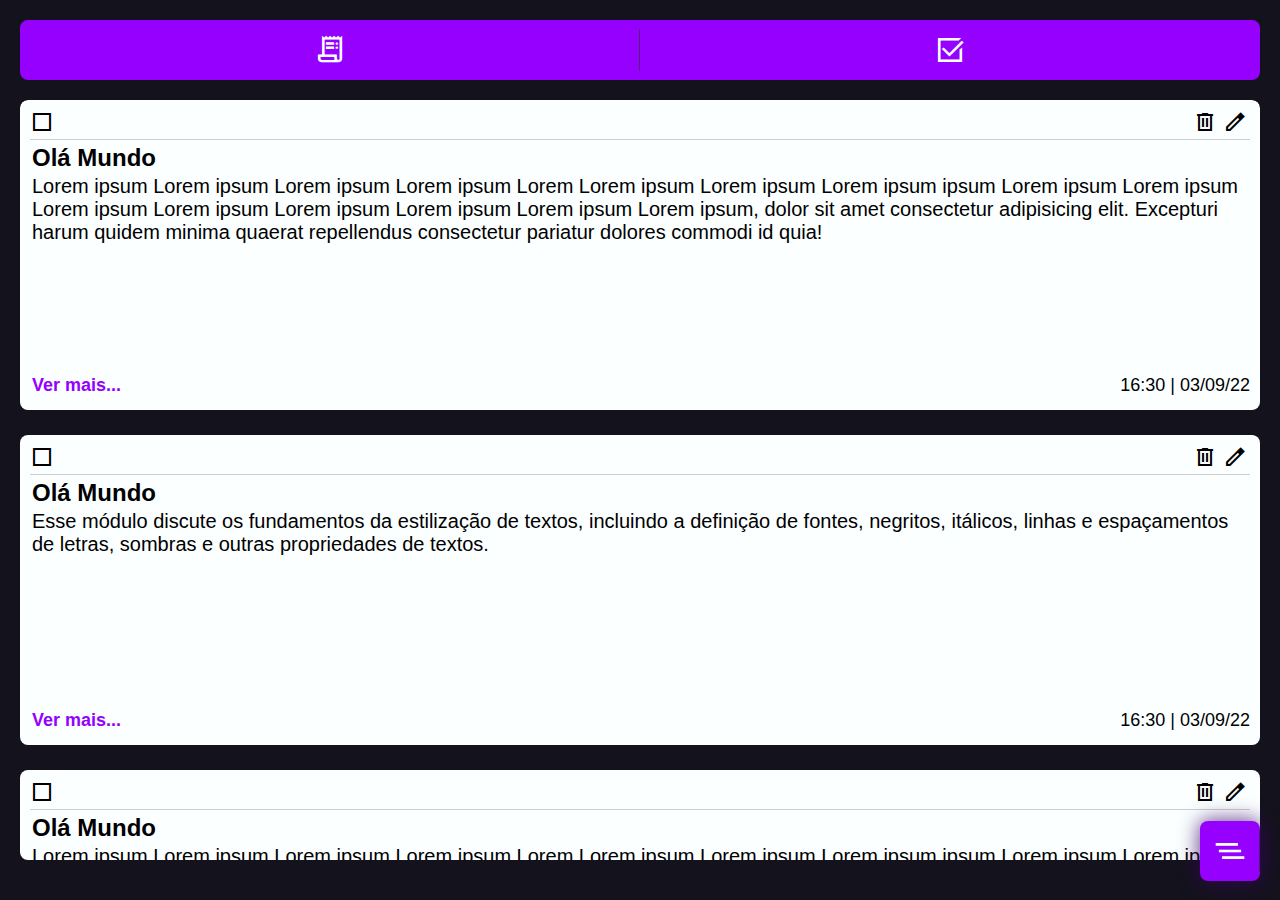
<file: index.html>
<!DOCTYPE html>
<html lang="pt-BR">
<head>

  <meta charset="UTF-8">
  <meta http-equiv="X-UA-Compatible" content="IE=edge">
  <meta name="viewport" content="width=device-width, initial-scale=1.0">

  <!-- Titúlo -->
  <title>App Notas</title>

  <!-- CSS Reset -->
  <link rel="stylesheet" href="./reset.css">

  <!-- CSS Mobile -->
  <link rel="stylesheet" href="./mobile.css">

  <!-- Google Icons -->
  <link rel="stylesheet" href="https://fonts.googleapis.com/css2?family=Material+Symbols+Sharp:opsz,wght,FILL,GRAD@20..48,100..700,0..1,-50..200" />
  <link rel="stylesheet" href="https://fonts.googleapis.com/css2?family=Material+Symbols+Rounded:opsz,wght,FILL,GRAD@48,200,0,0" />
  <link rel="stylesheet" href="https://fonts.googleapis.com/css2?family=Material+Symbols+Sharp:opsz,wght,FILL,GRAD@48,200,0,0" />
  <link rel="stylesheet"
    href="https://fonts.googleapis.com/css2?family=Material+Symbols+Outlined:opsz,wght,FILL,GRAD@48,200,0,0" />
</head>

<body>
  
  <div id="container">

    <div id="navegacao">
      <button id="to--do--list"><a href="./todolist.html"><span class="material-symbols-sharp">receipt_long</span></a></button>
      <div id="notas--concluidas"><span class="material-symbols-sharp">select_check_box</span></div>
    </div>

    <ul id="container--notas">
        <li class="corpo--nota">
          <div class="nota--menu">
            <button><span class="material-symbols-sharp">check_box_outline_blank</span></button>
            <button><span class="material-symbols-sharp">delete</span></button>
            <button><span class="material-symbols-sharp">edit</span></button>
          </div>
          <h1 class="nota--titulo">Olá Mundo</h1>
          <p class="nota--texto">Lorem ipsum Lorem ipsum Lorem ipsum Lorem ipsum Lorem Lorem ipsum Lorem ipsum Lorem ipsum ipsum Lorem ipsum Lorem ipsum Lorem ipsum Lorem ipsum Lorem ipsum Lorem ipsum Lorem ipsum Lorem ipsum, dolor sit amet consectetur adipisicing elit. Excepturi harum quidem minima quaerat repellendus consectetur pariatur dolores commodi id quia!</p>
          <div class="nota--info">
            <a>Ver mais...</a>
            <time datetime="2022-09-03T16:30"> 16:30 | 03/09/22</time>
          </div>
        </li>
        <li class="corpo--nota">
          <div class="nota--menu">
            <button><span class="material-symbols-sharp">check_box_outline_blank</span></button>
            <button><span class="material-symbols-sharp">delete</span></button>
            <button><span class="material-symbols-sharp">edit</span></button>
          </div>
          <h1 class="nota--titulo">Olá Mundo</h1>
          <p class="nota--texto">Esse módulo discute os fundamentos da estilização de textos, incluindo a definição de fontes, negritos, itálicos, linhas
          e espaçamentos de letras, sombras e outras propriedades de textos.</p>
          <div class="nota--info">
            <a>Ver mais...</a>
            <time datetime="2022-09-03T16:30"> 16:30 | 03/09/22</time>
          </div>
        </li>
        <li class="corpo--nota">
          <div class="nota--menu">
            <button><span class="material-symbols-sharp">check_box_outline_blank</span></button>
            <button><span class="material-symbols-sharp">delete</span></button>
            <button><span class="material-symbols-sharp">edit</span></button>
          </div>
          <h1 class="nota--titulo">Olá Mundo</h1>
          <p class="nota--texto">Lorem ipsum Lorem ipsum Lorem ipsum Lorem ipsum Lorem Lorem ipsum Lorem ipsum Lorem ipsum ipsum
            Lorem ipsum Lorem ipsum Lorem ipsum Lorem ipsum Lorem ipsum Lorem ipsum Lorem ipsum Lorem ipsum, dolor sit amet
            consectetur adipisicing elit. Excepturi harum quidem minima quaerat repellendus consectetur pariatur dolores commodi
            id quia!</p>
          <div class="nota--info">
            <a>Ver mais...</a>
            <time datetime="2022-09-03T16:30"> 16:30 | 03/09/22</time>
          </div>
        </li>
        <li class="corpo--nota">
          <div class="nota--menu">
            <button><span class="material-symbols-sharp">check_box_outline_blank</span></button>
            <button><span class="material-symbols-sharp">delete</span></button>
            <button><span class="material-symbols-sharp">edit</span></button>
          </div>
          <h1 class="nota--titulo">Olá Mundo</h1>
          <p class="nota--texto">Lorem ipsum Lorem ipsum Lorem ipsum Lorem ipsum Lorem Lorem ipsum Lorem ipsum Lorem ipsum ipsum
            Lorem ipsum Lorem ipsum Lorem ipsum Lorem ipsum Lorem ipsum Lorem ipsum Lorem ipsum Lorem ipsum, dolor sit amet
            consectetur adipisicing elit. Excepturi harum quidem minima quaerat repellendus consectetur pariatur dolores commodi
            id quia!</p>
          <div class="nota--info">
            <a>Ver mais...</a>
            <time datetime="2022-09-03T16:30"> 16:30 | 03/09/22</time>
          </div>
        </li>
    </ul>

    <div id="menu" class="menu menu--fechado">
      <button class="botoes--menu icone--botao--abrir"><span class="material-symbols-sharp icone--menu">clear_all</span></button>
      <button id="nova--nota" onclick="menuNovaNota()" class="botoes--menu botoes--menu--fechado"><span class="material-symbols-sharp">add</span></button>
      <button class="botoes--menu botoes--menu--fechado"><span class="material-symbols-sharp">search</span></button>
      <button class="botoes--menu botoes--menu--fechado"><span class="material-symbols-sharp">settings</span></button>
      <button class="botoes--menu botoes--menu--fechado icone--botao--fechar"><span class="material-symbols-sharp">arrow_forward_ios</span></button>
    </div>

  </div>

  <div id="modal--nova--nota">

    <div class="corpo--nova--nota">
      <div class="fechar--modal--nova--nota">
        <p>Nova nota</p>
        <button onclick="menuNovaNota()"><span class="material-symbols-sharp">close</span></button>
      </div>
      <div class="inputs--nova--nota">
        <label id="label--input--text" for="">Título</label>
        <input type="text" name="input--text" id="input--text--nova--nota">
      </div>
      <div class="inputs--nova--nota">
        <label id="label--input--text" for="">Texto</label>
        <textarea name="input--textarea" id="input--textarea--nova--nota"></textarea>
      </div>

      <button id="criar--nova--nota">Confirmar</button>
    </div>
  </div>

  <script src="./script.js"></script>

</body>

</html>
</file>
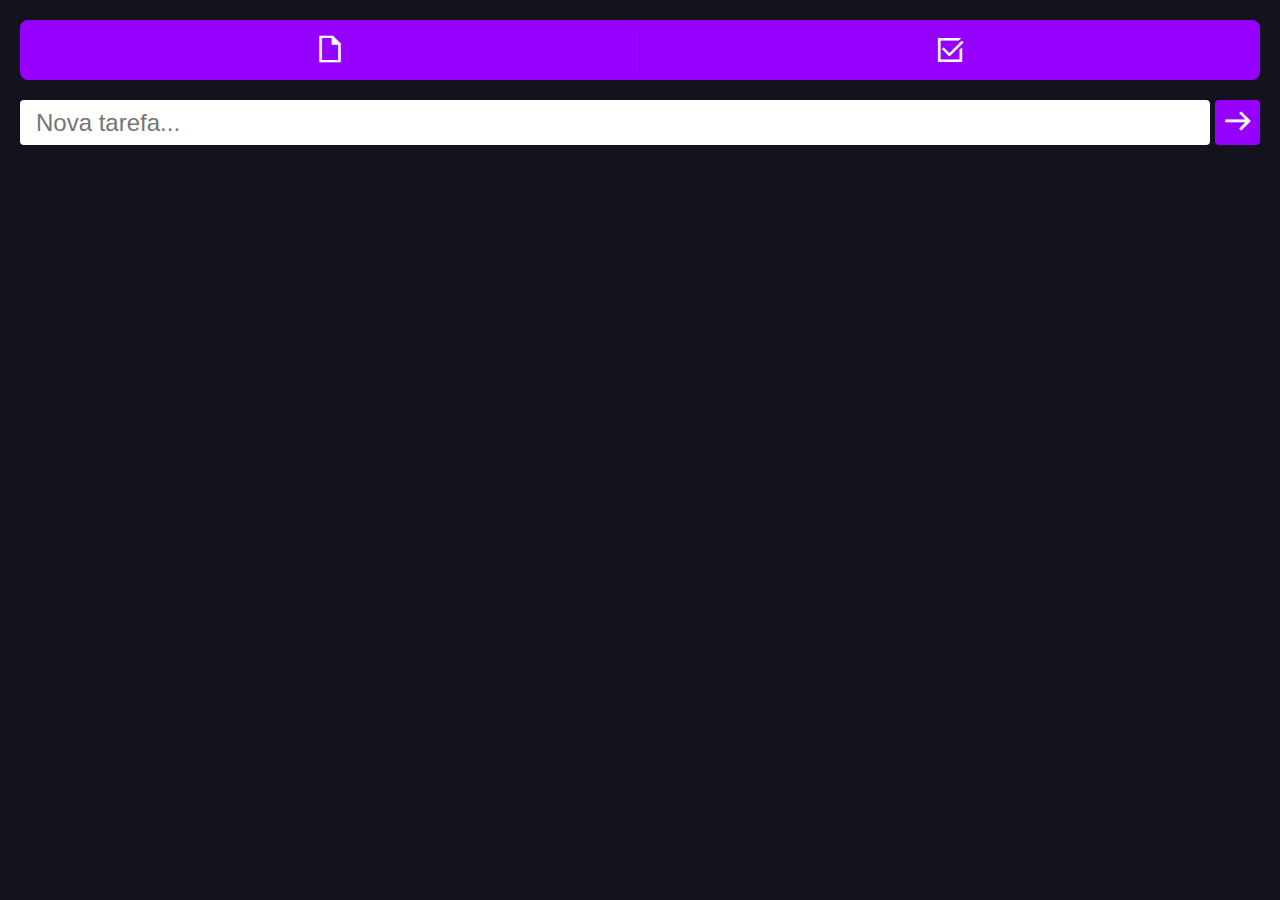
<file: todolist.html>
<!DOCTYPE html>
<html lang="pt-BR">
<head>

    <meta charset="UTF-8">
    <meta http-equiv="X-UA-Compatible" content="IE=edge">
    <meta name="viewport" content="width=device-width, initial-scale=1.0">

    <!-- Titúlo -->
    <title>App Notas</title>

    <!-- CSS Reset -->
    <link rel="stylesheet" href="./reset.css">

    <!-- CSS ToDo List -->
    <link rel="stylesheet" href="./todolist.css">

    <!-- Google Icons -->
    <link rel="stylesheet"
        href="https://fonts.googleapis.com/css2?family=Material+Symbols+Sharp:opsz,wght,FILL,GRAD@20..48,100..700,0..1,-50..200" />
    <link rel="stylesheet"
        href="https://fonts.googleapis.com/css2?family=Material+Symbols+Rounded:opsz,wght,FILL,GRAD@48,200,0,0" />
    <link rel="stylesheet"
        href="https://fonts.googleapis.com/css2?family=Material+Symbols+Sharp:opsz,wght,FILL,GRAD@48,200,0,0" />
    <link rel="stylesheet"
        href="https://fonts.googleapis.com/css2?family=Material+Symbols+Outlined:opsz,wght,FILL,GRAD@48,200,0,0" />

    <!-- Script -->
    <script src="./todolist.js" defer></script>

</head>

<body>

    <div id="container">

        <div id="navegation">
            <button id="note"><a href="./todolist.html">
                <span class="material-symbols-sharp">
                    note
                </span>
            </a></button>
            <div id="todo--checked"><span class="material-symbols-sharp">select_check_box</span></div>
        </div>

        <div id="new--todo">
            <input id="input--new--todo" type="text" placeholder="Nova tarefa...">
            <button id="btn--new--todo">
                <span class="material-symbols-sharp">
                    arrow_right_alt
                </span>
            </button>
        </div>

        <ul id="todo--list">
            <!-- <li class="todo">
                <button class="finish-todo">
                    <span class="material-symbols-sharp">
                        done
                    </span>
                </button>
                <h3>Estou fazendo algo aqui</h3>
                <button class="edit-todo">
                    <span class="material-symbols-sharp">
                        edit
                    </span>
                </button>
                <button class="remove-todo">
                    <span class="material-symbols-sharp">
                        close
                    </span>
                </button>
            </li> -->
        </ul>

    </div>
    
</body>
</html>
</file>
<file: mobile.css>
:root{
  --roxo: #9500ff;
  --cinza: #14121d;
  --branco: #fbffff;
}

body{
  position: relative;
}

#navegacao{
  width: calc(100% - 40px);
  height: 60px;

  margin: 20px 20px 0 20px;
  border-radius: 8px;
  background-color: var(--roxo);

  display: flex;
  justify-content: center;
  align-items: center;
}

#to--do--list{
  border-right: 1px solid #541e7a;
}

#to--do--list, #notas--concluidas{
  width: 50%;
  height: 70%;

  display: flex;
  justify-content: center;
  align-items: center;
}

#to--do--list .material-symbols-sharp, #notas--concluidas .material-symbols-sharp{
  color: var(--branco);
  font-size: 32px;
}


#container{
  width: 100vw;
  height: 100vh;

  background-color: var(--cinza);
  overflow-y:hidden;
}

#container--notas{
  width: calc(100% - 40px);
  height: calc(100% - 140px);

  position: relative;

  margin: 20px 20px 30px 20px;
  padding-bottom: 50px;
  border-radius: 8px;
  overflow-y:auto;
  scroll-behavior: smooth;

  display: grid;
  row-gap: 25px;
}

#container--notas::-webkit-scrollbar{
  width: 0px;
}

.corpo--nota{
  width: 100%;
  height: 310px;

  padding: 10px;
  border-radius: 8px;
  background-color: var(--branco);

  display: grid;
  grid-template-rows: 30px 35px 190px 35px;
}

.nota--menu{
  border-bottom: 1px solid #cfcfcf;

  display: grid;
  grid-template-columns: 1fr 30px 30px;
  align-items: flex-start;
}

.nota--menu button:nth-child(1){
  text-align: left;
}

.material-symbols-rounded{
  font-size: bold;
}

.nota--titulo{
  margin: auto 0;
  font-size: 24px;
  font-family: 'Roboto Condensed', sans-serif;

  padding: 0 2px;
}

.nota--texto{
  max-height: 185px;
  font-size: 20px;
  font-family: 'Dosis', sans-serif;
  -webkit-hyphens: auto;
  -ms-hyphens: auto;
  hyphens: auto;

  padding: 0 2px;
  overflow-y: hidden;
}

.nota--info{
  font-size: 18px;
  font-family: 'Dosis', sans-serif;

  margin-top: auto;

  display: flex;
  justify-content: space-between;
}

.nota--info a{
  height: 25px;

  color: var(--roxo);
  font-weight: bold;
  text-align: end;

  padding: 0 2px;
}

.menu{
  width: calc(100% - 39px);
  height: 60px;

  position: absolute;
  right: 20px;
  bottom: 19px;

  border-radius: 8px;
  background-color: var(--roxo);
  box-shadow: 0px 0px 20px 1px #3b0066c4;
  overflow-x: hidden;

  display: flex;
  flex-direction: row;
  justify-content: space-evenly;
  align-items: center;
  
  transition: 0.5s ease-in-out;
}

.menu--fechado{
  width: 60px;
}

.botoes--menu{
  width: 100%;
  height: 70%;

  border-right: 1px solid #541e7a;

  display: flex;
  flex-direction: row;
  justify-content: center;
  align-items: center;
}

.botoes--menu--fechado {
  display: none;
}

.botoes--menu .material-symbols-sharp{
  color: var(--branco);
  font-size: 28px;
}

.icone--menu{
  color: var(--branco);
  font-size: 38px !important;
  transform: rotateY(180deg);
}

#modal--nova--nota{
  width: 100%;
  height: 100%;

  font-family: 'Roboto Condensed', sans-serif;

  position: absolute;
  top: 0;

  background: #14121d80;
  -webkit-backdrop-filter: blur(3px);
  backdrop-filter: blur(3px);

  display: none;
}

.corpo--nova--nota {
  width: 85%;
  height: 80%;

  margin: 20% 7.5%;
  padding: 10px;
  border-radius: 8px;
  background-color: var(--branco);

  display: flex;
  flex-direction: column;
}

.fechar--modal--nova--nota{
  margin-bottom: 15px;
  padding-bottom: 10px;
  border-bottom: 1px solid #cfcfcf;

  display: flex;
  justify-content: space-between;
  align-items: center;
}

.fechar--modal--nova--nota p{
  font-size: 30px;
  font-weight: bold;
}

.fechar--modal--nova--nota .material-symbols-sharp{
  font-size: 32px;
}

.inputs--nova--nota{
  display: flex;
  flex-direction: column;
}

#label--input--text, #input--textarea--nova--nota{
  font-size: 18px;
  font-weight: bold;
  color: #333333;

  margin-bottom: 5px;
}

#input--text--nova--nota, #input--textarea--nova--nota{
  width: 100%;
  height: 40px;

  font-size: 18px;
  font-weight: normal;
  font-family: 'Roboto Condensed', sans-serif;

  margin-bottom: 15px;
  padding: 7px 12px;
  background-color: #f0f0f0;
  border-radius: 8px;
  outline: unset;
}

#input--text--nova--nota:focus,
#input--textarea--nova--nota:focus{
  outline: 2px solid var(--cinza);
}

.inputs--nova--nota:nth-child(3){
  height: 100%;
}

#input--textarea--nova--nota{
  height: 100%;
  resize: none;
}

#criar--nova--nota{
  width: auto;
  height: 50px;

  color: var(--branco);
  font-size: 22px;
  font-weight: bold;
  text-transform: uppercase;

  margin: 0 auto 5px auto;
  padding: 15px;
  border-radius: 8px;
  background-color: var(--roxo);
}
</file>
<file: todolist.css>
:root {
    --roxo: #9500ff;
    --cinza: #14121d;
    --branco: #fbffff;
}

#container {
    width: 100vw;
    height: 100vh;

    background-color: var(--cinza);
    overflow-y: hidden;
}

#navegation {
    width: calc(100% - 40px);
    height: 60px;

    margin: 20px 20px 0 20px;
    border-radius: 8px;
    background-color: var(--roxo);

    display: flex;
    justify-content: center;
    align-items: center;
}

#note {
    border-right: 1px solid #541e7a;
}

#note,
#todo--checked {
    width: 50%;
    height: 70%;

    display: flex;
    justify-content: center;
    align-items: center;
}

#note .material-symbols-sharp,
#todo--checked .material-symbols-sharp {
    color: var(--branco);
    font-size: 32px;
}

#new--todo{
    width: calc(100% - 40px);
    height: 45px;
    
    margin: 20px 20px;

    display: flex;
    flex-direction: row;
    justify-content: space-between;
}

#input--new--todo{
    width: calc(100% - 50px);
    height: 100%;

    font-size: 24px;

    padding: 0 16px;
    border-radius: 4px;
    outline: none;
}

#btn--new--todo{
    width: 45px;
    height: 45px;
    
    background-color: var(--roxo);
    border-radius: 4px;
}

#btn--new--todo span{
    font-size: 38px;
    color: var(--branco);
}

#todo--list{
    margin: 0 20px;
}

#todo--list li{
    height: 60px;

    list-style-type: none;

    margin-bottom: 20px;
    border-radius: 4px;
    background-color: var(--branco);

    display: grid;
    grid-template-columns: 40px 1fr 40px 40px;
    grid-template-rows: 1fr repeat(4, 0);
    grid-column-gap: 0px;
    grid-row-gap: 0px;
    justify-content: space-between;
    align-items: center;
}

#todo--list li h3{
    color: var(--cinza);
    font-size: 24px;

    text-overflow: clip;
}

#todo--list button{
    width: 100%;
    height: 100%;
}
</file>
